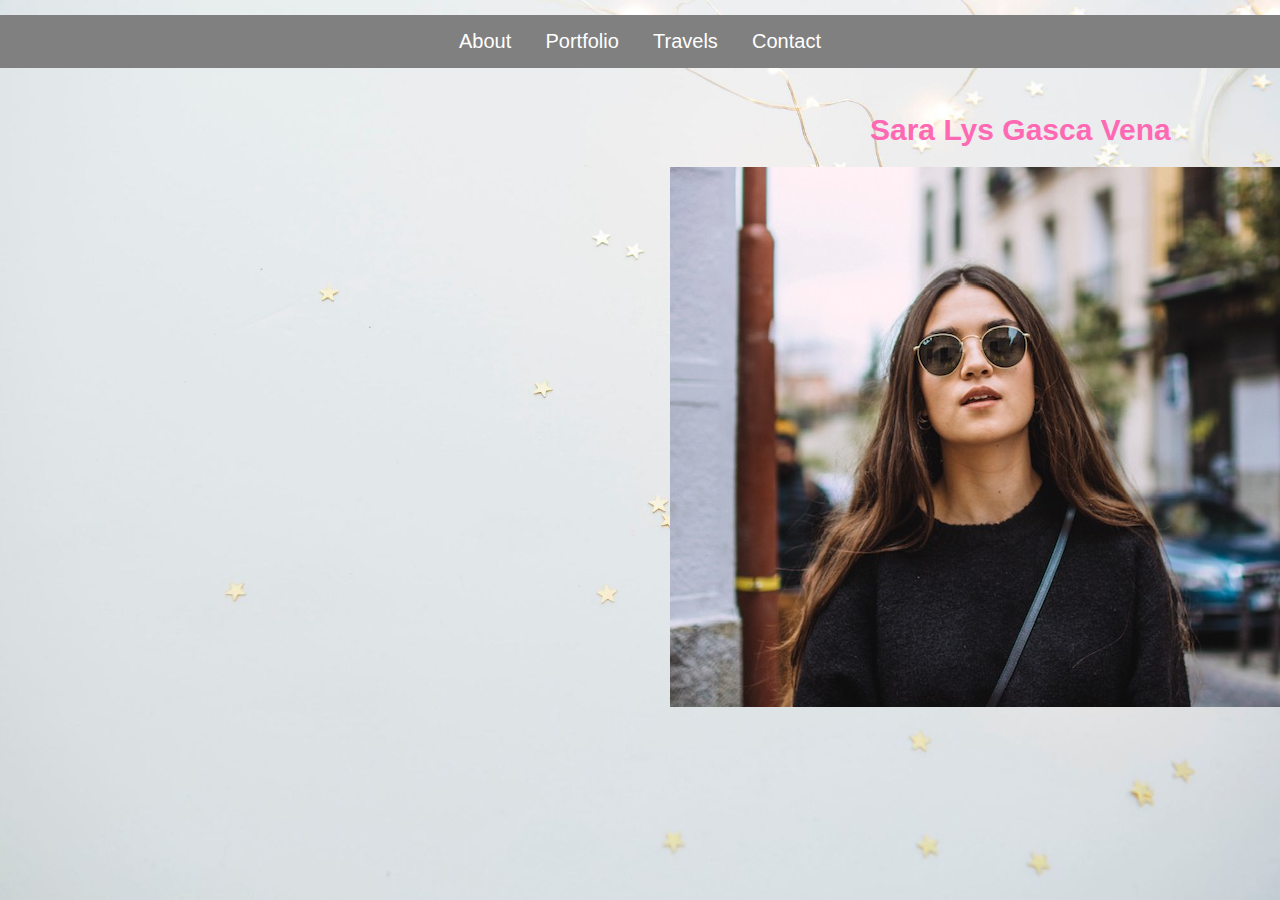
<file: index.html>
<!DOCTYPE html>
<html lang="en">
  <head>
   <meta charset="UTF-8">
   <title>HOME</title>
   <link rel="stylesheet" href= "css/style.css">


  </head>

  <body>
    <header>
      <nav>
        <ul>
          <li><a href="about.html">About</a></li>
          <li><a href="portfolio.html">Portfolio</a></li>
          <li><a href="travels.html">Travels</a></li>
          <li><a href="contact.html">Contact</a></li>
        </ul>
      </nav>
    </header>

    <main>
     <section id="home1">
      <div class="container">
 		  <h1>Sara Lys Gasca Vena</h1>
 	    </div>
      <div class="fondo">
        <div class="box1"><img src="fondo.jpg" alt="fondo"/></div>
      </div>
     </section>


   </main>
  </body>
</html>
</file>
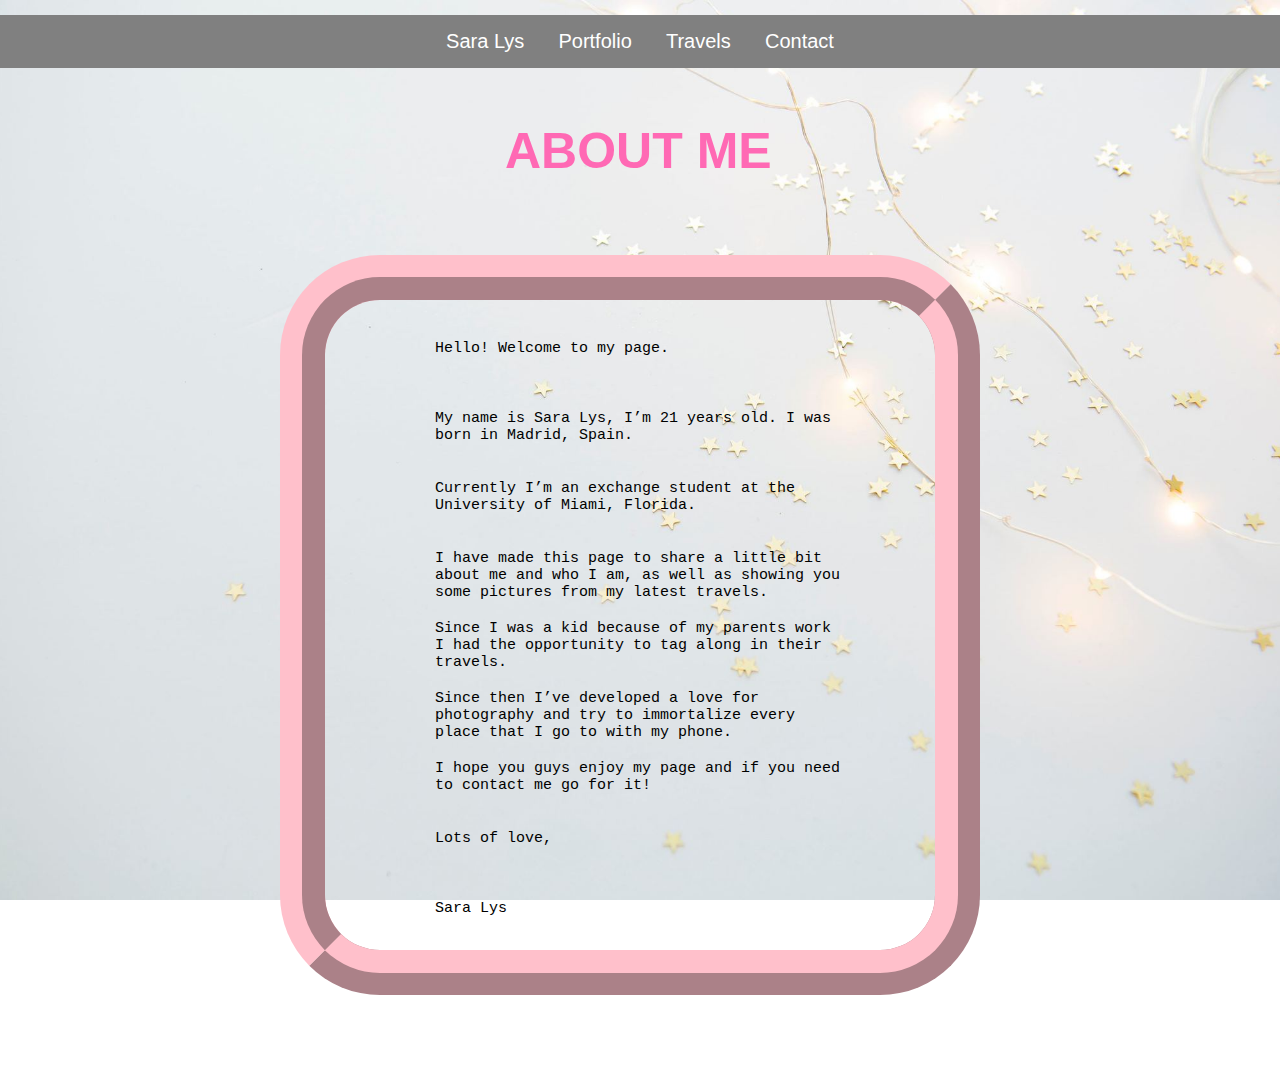
<file: about.html>
<!DOCTYPE html>
<html lang="en">
  <head>
   <meta charset="UTF-8">
   <title>ABOUT</title>
   <link rel="stylesheet" href= "css/style.css">
  </head>
  <body>
    <header>
      <nav>
        <ul>
          <li><a href="index.html">Sara Lys</a></li>
          <li><a href="portfolio.html">Portfolio</a></li>
          <li><a href="travels.html">Travels</a></li>
          <li><a href="contact.html">Contact</a></li>
        </ul>
      </nav>
    </header>

  <main>
    <section id="about">
      <h1>ABOUT ME</h1>
      <div class="me">
        <p> Hello! Welcome to my page.</p>
        <p> My name is Sara Lys, I’m 21 years old. I was born in Madrid, Spain.</p>
        <p> Currently I’m an exchange student at the University of Miami, Florida.</p>
        <p>I have made this page to share a little bit about me and who I am,
         as well as showing you some pictures from my latest travels.</p>
         <p>Since I was a kid because of my parents work I had the opportunity
         to tag along in their travels.</p>
         <p>Since then I’ve developed a love for photography and try to immortalize
         every place that I go to with my phone.</p>
         <p>I hope you guys enjoy my page and if you need to contact me go for it!</p>
         <p>Lots of love,</p>
         <p>Sara Lys</p>
      </div>
    </section>
   </main>
  </body>
</html>
</file>
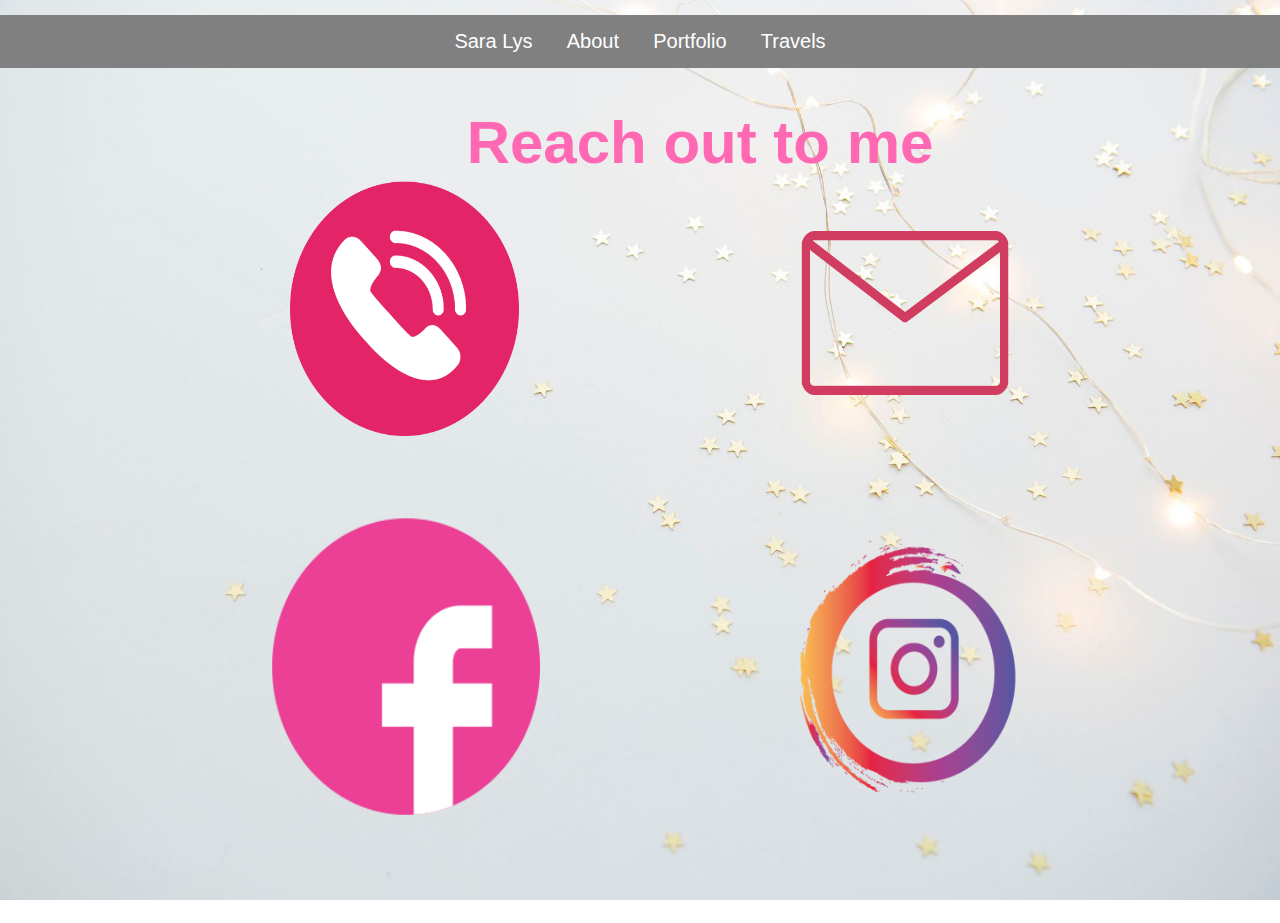
<file: contact.html>
<!DOCTYPE html>
<html lang="en">
  <head>
   <meta charset="UTF-8">
   <title>CONTACT</title>
   <link rel="stylesheet" href= "css/style.css">
  </head>

  <body>
    <header>
      <nav>
        <ul>
          <li><a href="index.html">Sara Lys</a></li>
          <li><a href="about.html">About</a></li>
          <li><a href="portfolio.html">Portfolio</a></li>
          <li><a href="travels.html">Travels</a></li>
        </ul>
      </nav>
    </header>
    <main>
     <div class="containercontact">
      <h1>Reach out to me</h1>
     </div>
     <div class="contact">
      <div class="box a"><p class="icon1"><a href="tel:3054587788"><img src="images/phone.png" alt="phone"/></a></p></div>
      <div class="box b"><p class="icon1"><a href="mailto:saralysgv@gmail.com"><img src="images/email.png" alt="email"/></a></p></div>
      <div class="box c"><p class="icon1"><a href="https://es-es.facebook.com/saralys.gasca"><img src="images/facebook.png" alt="facebook"/></a></p></div>
      <div class="box d"><p class="icon1"><a href="https://www.instagram.com/saralys/?hl=es"><img src="images/instagram.png" alt="instagram"/></a></p></div>
     </div>

   </main>
  </body>
</html>
</file>
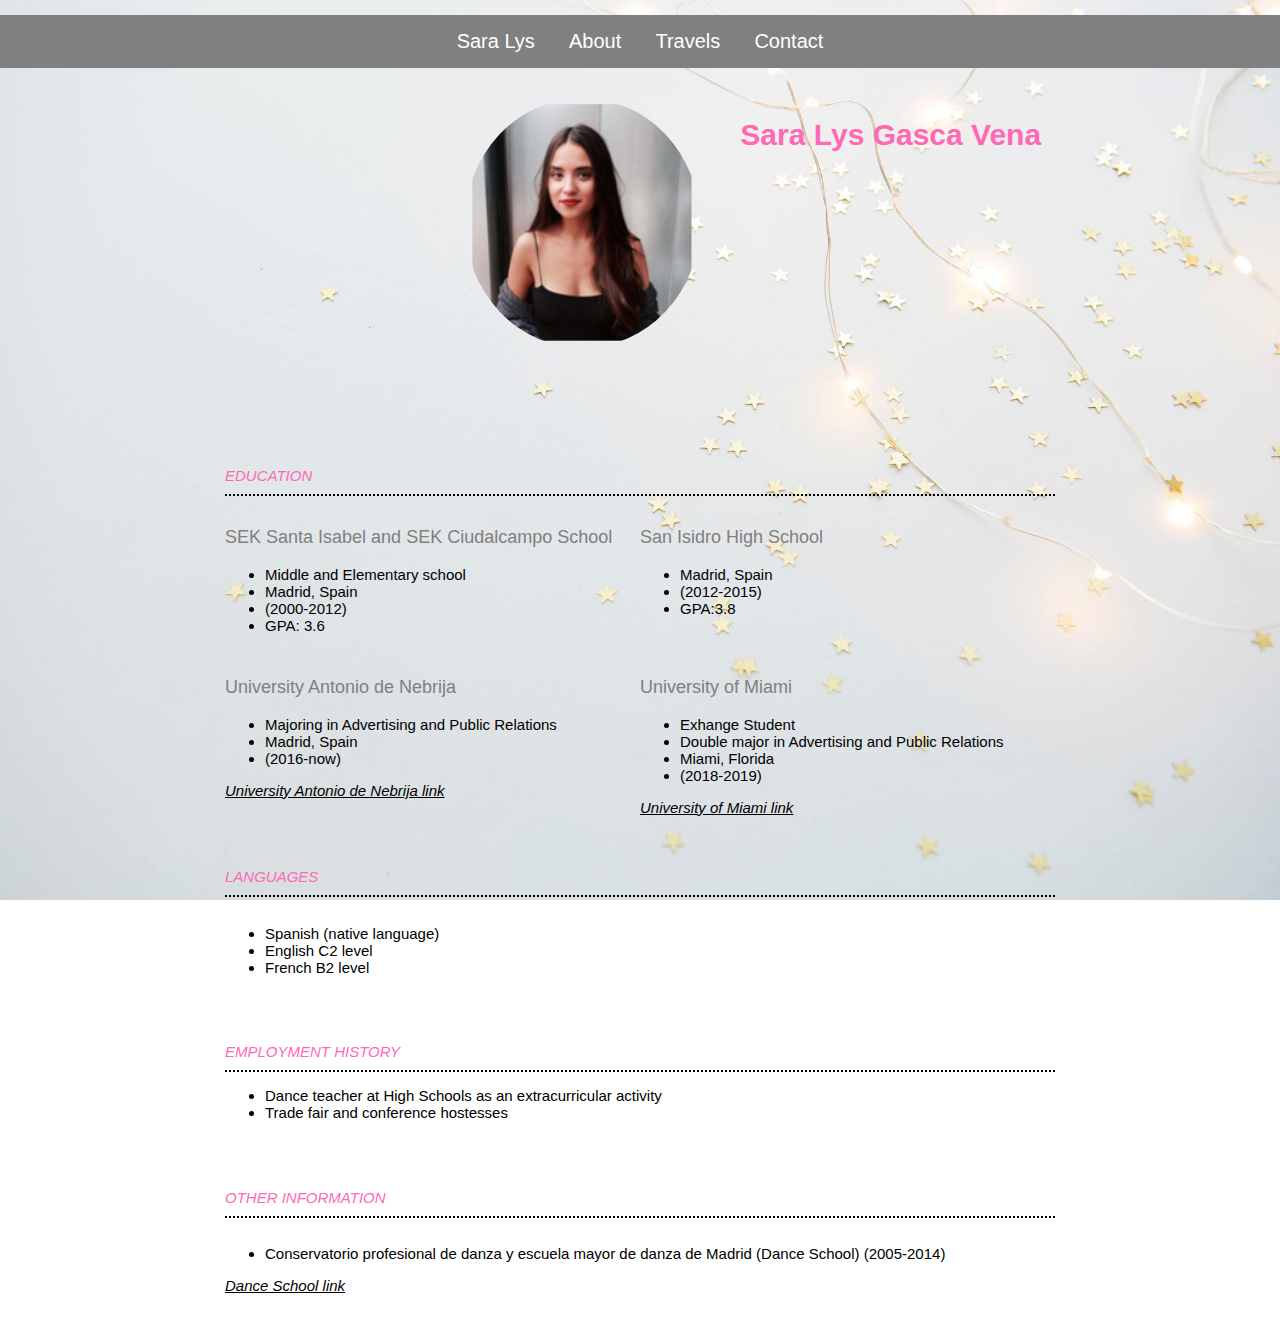
<file: portfolio.html>
<!DOCTYPE html>
<html lang="en">
  <head>
   <meta charset="UTF-8">
   <title>PORTFOLIO</title>
   <link rel="stylesheet" href= "css/style.css">

  </head>
  <body>
    <header>
      <nav>
        <ul>
          <li><a href="index.html">Sara Lys</a></li>
          <li><a href="about.html">About</a></li>
          <li><a href="travels.html">Travels</a></li>
          <li><a href="contact.html">Contact</a></li>
        </ul>

      </nav>
    </header>
    <div class="wrapper1">
      <div class="box a"><img  class="center" src="resumefoto.jpg" alt="resumefoto" /></div>
      <div class="box b"><h1>Sara Lys Gasca Vena</h1>
    </div>

 </div>

  <main class="wrapper">
    <section id=education class="edugrid">
     <h2>EDUCATION</h2>
      <article id="sek">
     <h3>SEK Santa Isabel and SEK Ciudalcampo School</h3>
       <ul>
        <li>Middle and Elementary school</li>
        <li>Madrid, Spain</li>
        <li>(2000-2012)</li>
        <li>GPA: 3.6 </li>
        </ul>
      </article>

      <article id="sanisi">
       <h3>San Isidro High School</h3>
        <ul>
         <li>Madrid, Spain</li>
         <li>(2012-2015)</li>
         <li>GPA:3.8 </li>
       </ul>
      </article>

      <article id="nebrija">
       <h3>University Antonio de Nebrija</h3>
        <ul>
         <li>Majoring in Advertising and Public Relations</li>
         <li>Madrid, Spain</li>
         <li>(2016-now)</li>
        </ul>
         <p><a href="https://www.nebrija.com"><i>University Antonio de Nebrija link</i></a></p>
      </article>

      <article id="um">
       <h3>University of Miami</h3>
        <ul>
         <li>Exhange Student</li>
         <li>Double major in Advertising and Public Relations</li>
         <li>Miami, Florida</li>
         <li>(2018-2019)</li>
        </ul>
        <p><a href="https://welcome.miami.edu"><i>University of Miami link</i></a><p>
      </article>
    </section>

    <section class="langrid">
      <h2>LANGUAGES</h2>
        <article id="languages">
          <ul>
            <li>Spanish (native language)</li>

            <li>English C2 level</li>

            <li>French B2 level</li>
          </ul>
        </article>
    </section>

    <section id=employmenthistory class="classgrid">
       <h2>EMPLOYMENT HISTORY</h2>
        <article>
         <ul>
          <li>Dance teacher at High Schools as an extracurricular activity</li>
          <li>Trade fair and conference hostesses</li>
        </ul>
       </article>
    </section>

    <section id=otherinformation class="othergrid">
       <h2>OTHER INFORMATION</h2>
        <article>
         <ul>
           <li>Conservatorio profesional de danza y escuela mayor de danza de Madrid (Dance School) (2005-2014) </li>
         </ul>
         <p><a href="https://escuelamayordedanza.wordpress.com"><i>Dance School link</i></a></p>
       </article>
    </section>
   </main>
  </body>
</html>
</file>
<file: css/style.css>
html{
  background: url(background.jpg) no-repeat center center fixed;
  -webkit-background-size: cover;
  -moz-background-size: cover;
  -o-background-size: cover;

}

@import url('https://fonts.googleapis.com/css?family=Handlee|PT+Sans:400,700');

nav {
  background-color: grey;
}

nav ul {
  list-style-type: none;
  padding-left: 0;
  text-align: center;
  font-family: sans-serif;
}

nav li {
  display: inline-block;
  margin-right: 0px;
  font-size: 20px;
}

nav a {
  display: inline-block;
  padding: 15px;
  text-decoration: none;
  color: white;
}

nav a:hover {
  text-decoration: none;
  color: pink;
  background-color:black;
}

h1{
  font-family: "PT Sans", sans-serif;
  font-weight: 700;
  color: rgb(255,105,180);
  font-size: 30px;
}

.wrapper{
  padding-top:50px;
  padding-bottom: 20px;
  width: 850px;
  margin: 0 auto;
}

h2{
  font-weight: 400;
  font-style: oblique;
  font-size: 15px;
  color: rgb(255,105,180);
  grid-column: 1/-1;
  border-bottom:dotted 2px black;
  padding-bottom: 10px;
}
h3{
  font-family: sans-serif;
  font-weight: 400;
  font-size: 18px;
  color: grey;
}


body{
  margin: 0;
  font-family: "Handlee", sans-serif;
  font-size: 15px;
  text-align: justify;
}

.edugrid{
  display: grid;
  grid-template-columns: 1fr 1fr;
  grid-template-rows: auto;
}

.langrid{
  display: grid;
  grid-template-rows: auto;
}


.othergrid{
  display: grid;
  grid-template-rows: auto;

}


section a{
  color: black;
}

section a:hover{
 color: black;
}


section a:active{
 color: black;
}

section a:visited{
 color: black;
}

section {
  margin-bottom: 10px;
  padding: 10px;
}

section p{
  margin: 0;
}


article{
  padding-bottom:10px;
}


.contactgrid{
  float: inherit;
  margin-left: 450px;
  font-size: 18px;
  margin-top: 0px;
  display: grid;
  grid-template-rows: auto;
  text-align: center;
  margin-right: 450px;

}


.center{
  float: none;
  padding-top: none;
  margin-left: 450px;
  font-size: 18px;
  margin-top: 0px;
  display: grid;
  grid-template-rows: auto;

}
.center{
display: inline-grid;
margin-bottom: 30px;
height: 250px;
border-radius: 60%;
}

footer{
  	padding-top: 20px;
    margin-bottom: 0px;
    color: grey;
    font-size: 14px;
    text-transform: uppercase;
    letter-spacing: 0px;
    text-align: center;
  }

.redes li {
    display:inline-block;
    list-style-type:none;
    }

.redes li img {
    width:40px;
    height:40px;
    margin-right: 60px;
  }

.png{
  margin: 0;
  padding: 0;
  list-style: none;
  margin-top: 20px;
  }

.png li{
  display: inline;
  padding-left: 3px;
  padding-right: 3px;
  }

.png li a{
  display: inline-block;
  border-radius: 50%;
  width: 30px;
  height: 30px;
  line-height: 28px;
  }



.contact {
  display: grid;
  grid-template-columns: 1fr 1fr;
  width: auto;
  justify-self: center;
  padding-left: 290px;
  position: relative;
  bottom: 80px;
  right: 30px;
}

.box {
  border-radius: 5px;
  padding: 5px;

}

.box1{
  display: flex;
  align-items: center;
  justify-content: center;
  padding-left: 170px;
}

.containercontact h1{
    font-size: 60px;
    text-align: center;
    max-width: 960px;
    margin-top: 40px;
    margin-left: 100px;
    text-align: center;
    padding-left: 120px;

  }

  .icon1 img {
    width:270px;
    height:300px;
    margin-right: 200px;
    }

.wrapper1 {
  display: grid;
  grid-template-columns: 1fr 1fr;
  grid-gap: 10px;
  color: white;
}

.box {
  color: white;
  border-radius: 15px;
  padding: 15px;
  font-size: 70%;
}

#home1{
  display: grid;
  grid-template-columns:1fr;
  justify-self: center;
  padding-left: 230px;
  height: 100px;
  background-repeat: no-repeat;
  background-size: cover;
  max-width: 500px;
}

.container{
  padding-left: 370px;
}



#about {
    width: 960px;
    margin: 0 auto;
    padding-top: 5px;
    padding-left: 100px;
  }

  #about p{
    text-align: left;
    font-size: 15px;
    height: 50px;
    padding-right: 90px;
    margin-top: 20px;


  }
  #about h1{
    font-size: 50px;
    padding-left: 300px;
  }
  .me{
    display: grid;
    grid-template-columns: 1fr;
    padding-left: 110px;
    max-width: 500px;
    margin: 75px;
	  border: 45px ridge pink;
    border-radius: 100px;
    padding-top: 20px;
    font-family:monospace;
  }

  .your-class{
    height:70%;
    width: 70%;
    top: 60px;
    padding-left: 170px;
    margin-bottom: 100px;
  }

  .your-class p{
    padding-left: 420px;
    font-family: "PT Sans", sans-serif;
    font-weight: 700;
    color: rgb(255,105,180);
    font-size: 40px;
  }

  .slider-image{
  width: 70%;
  height: 70%;
  display:block;
  color: transparent;
  display: flex;
  align-items: stretch;
  justify-content: center;
  padding-left: 230px;

  }
</file>
